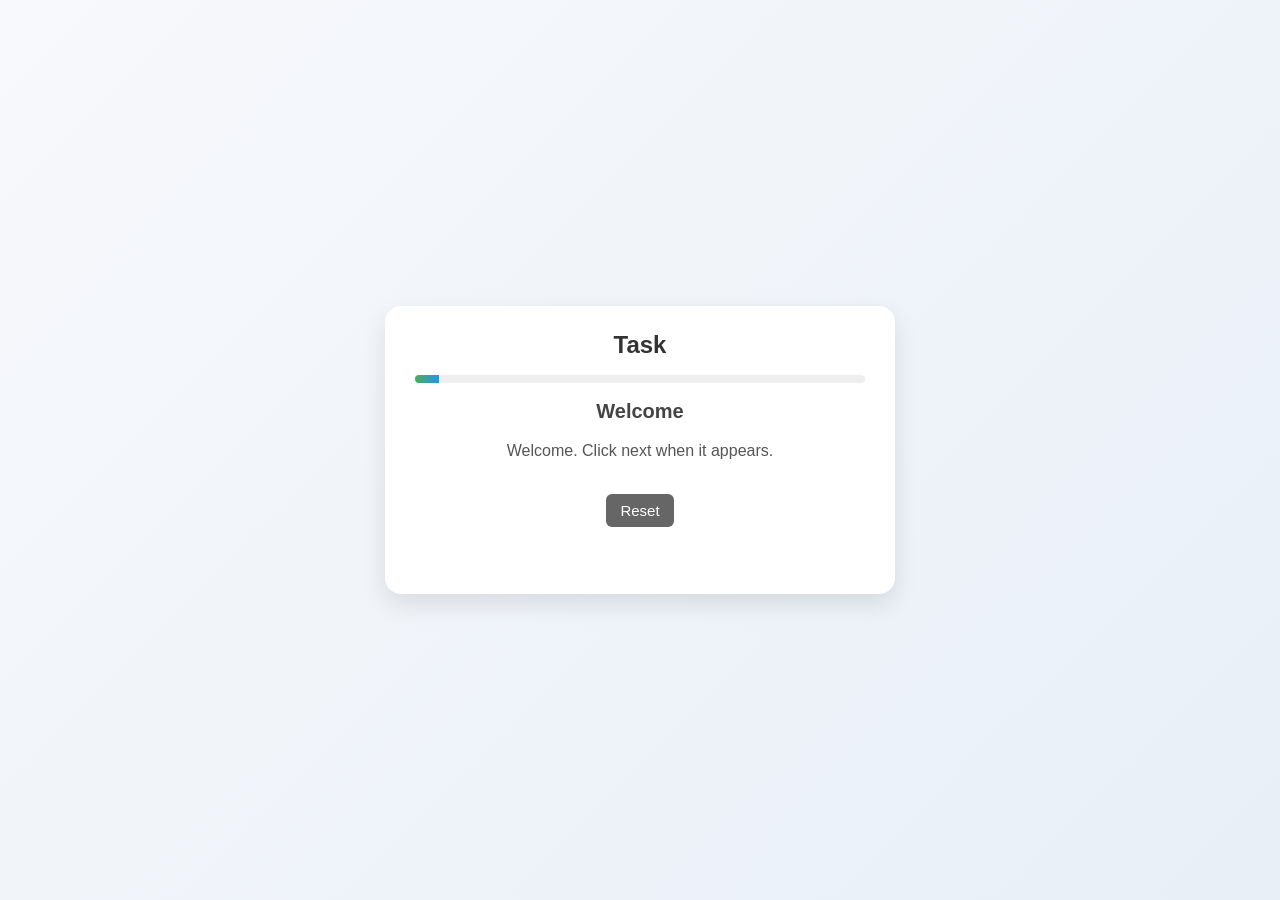
<file: frustration_inducing_task/index.html>
<!DOCTYPE html>
<html lang="en">
<head>
    <meta charset="UTF-8" />
    <meta name="viewport" content="width=device-width, initial-scale=1" />
    <title>Task</title>
    <link rel="stylesheet" href="style.css" />
</head>
<body>

<!-- Fake error modal -->
<div id="fakeErrorModal" style="display:none; position:fixed; top:50%; left:50%; transform:translate(-50%,-50%); background:#fff; padding:30px; border-radius:8px; box-shadow:0 10px 30px rgba(0,0,0,0.3); z-index:1000; text-align:center;">
    <p style="color:#d32f2f; font-weight:bold;">⚠️ Connection Error</p>
    <p id="errorText">Unable to connect to server. Please retry.</p>
    <button id="fakeRetryBtn" style="background:#0078d7; color:white; border:none; padding:10px 20px; border-radius:6px; cursor:pointer; margin-top:15px;">Retry</button>
</div>

<!-- Confirmation modal -->
<div id="confirmationModal" style="display:none; position:fixed; top:50%; left:50%; transform:translate(-50%,-50%); background:#fff; padding:30px; border-radius:8px; box-shadow:0 10px 30px rgba(0,0,0,0.3); z-index:1000; text-align:center;">
    <p id="confirmationText">Are you sure you want to continue?</p>
    <div style="margin-top:20px;">
        <button id="confirmYes" style="background:#0078d7; color:white; border:none; padding:10px 20px; border-radius:6px; cursor:pointer; margin-right:10px;">Yes</button>
        <button id="confirmNo" style="background:#666; color:white; border:none; padding:10px 20px; border-radius:6px; cursor:pointer;">No</button>
    </div>
</div>

<div class="container">
    <h1>Task</h1>
    <div class="progress-container">
        <div id="progress" class="progress-bar"></div>
    </div>

    <div id="content"></div>
    <button type="button" id="resetBtn" class="reset-btn">Reset</button>
    <div id="feedback"></div>

</div>

<!-- IMPORTANT: tasks.js first -->
<script src="tasks.js"></script>
<script src="script.js"></script>
</body>
</html>
</file>
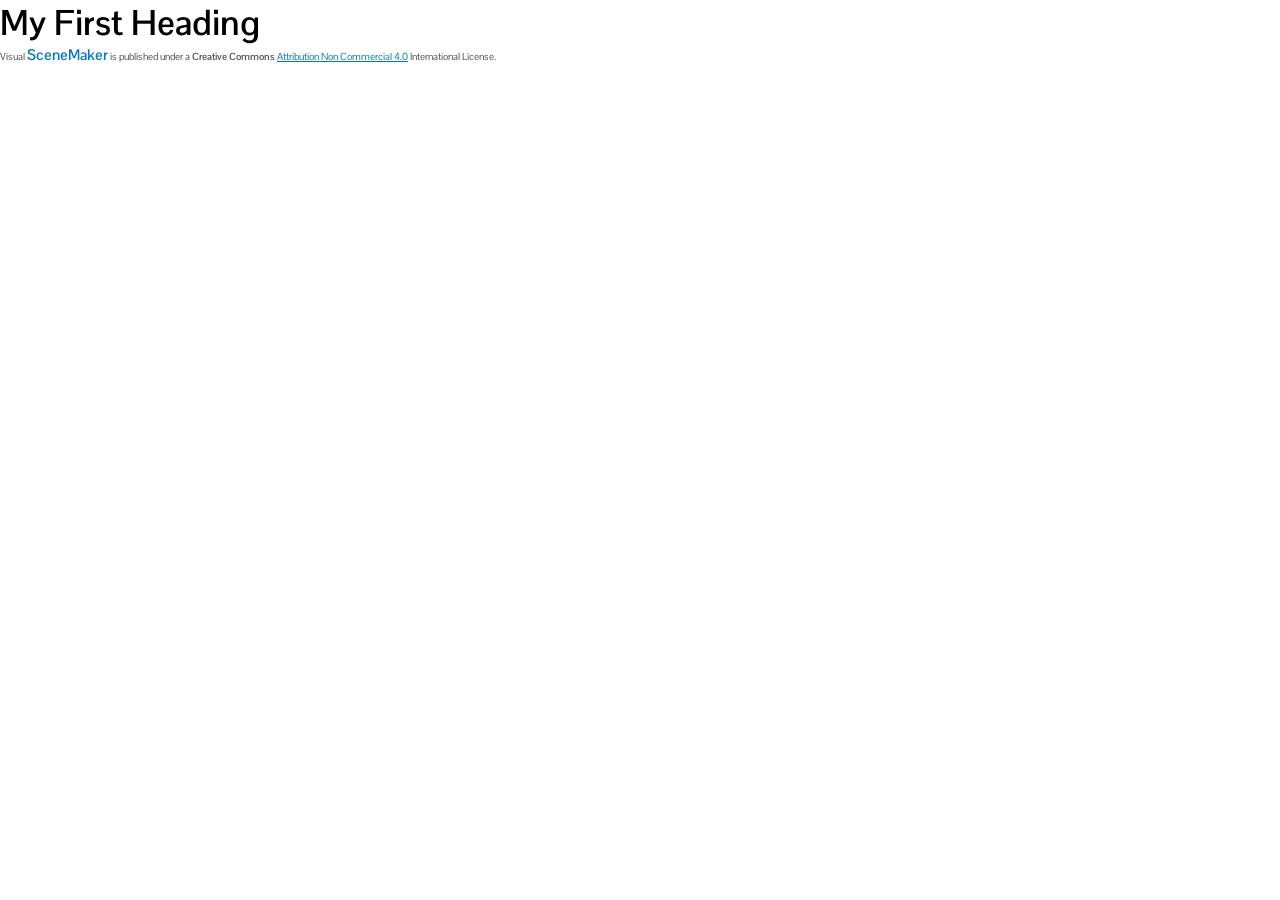
<file: VisualSceneMaker/res/doc/index.html>
<!DOCTYPE html>
<html>

<head>
    <meta http-equiv="Content-Type" content="text/html; charset=utf-8" />
  
    <link rel="stylesheet" href="styles.css" type="text/css" />

   
</head>

<body>

<h1>My First Heading</h1>

<p align="justify">  
            Visual <blue>SceneMaker</blue> is published under a <strong>Creative Commons</strong>  <a href="license.txt">Attribution Non Commercial 4.0</a> International License. <br>        
        </p> 

</body>
</html>
</file>
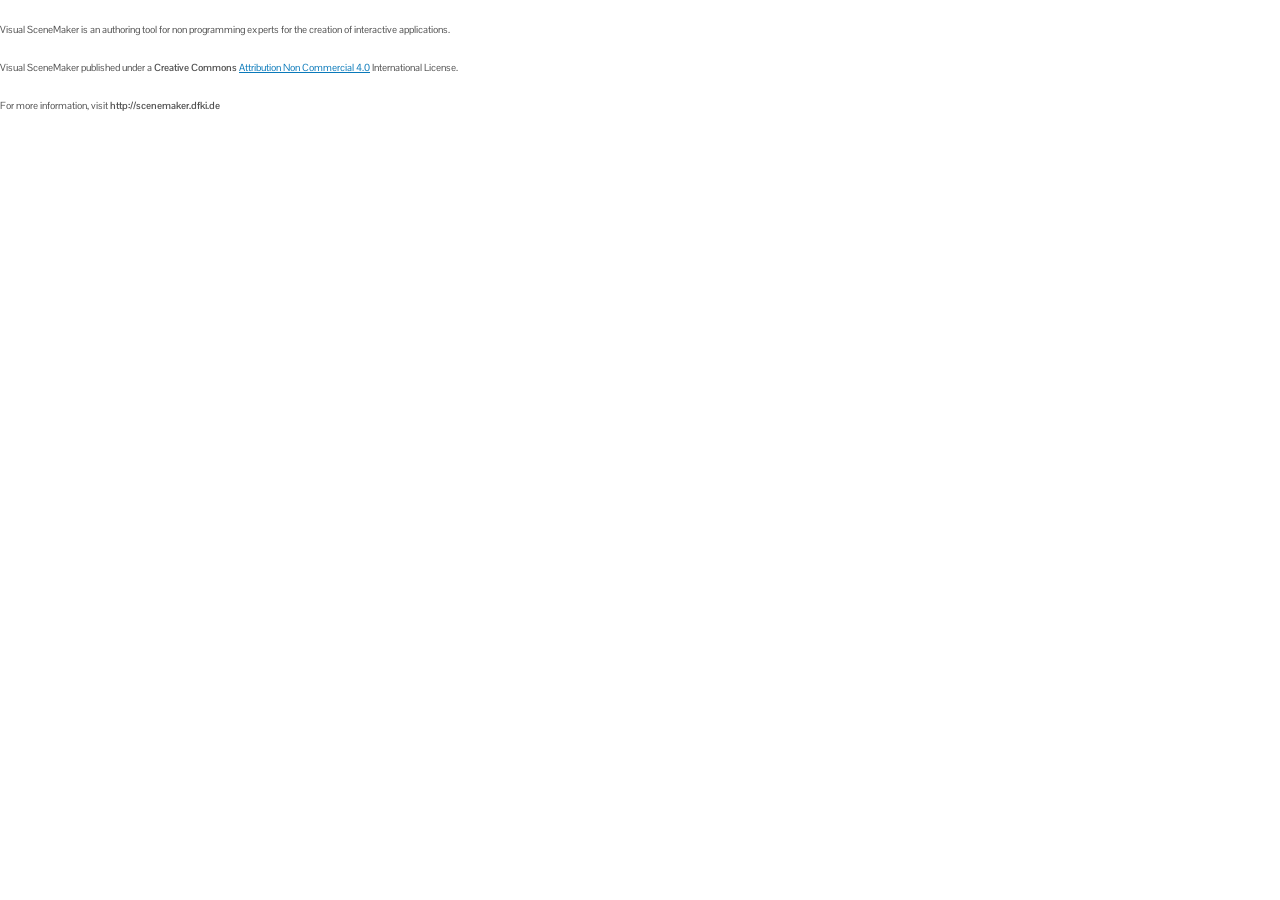
<file: VisualSceneMaker/res/doc/about.html>
<!DOCTYPE html>
<html>

<head>
    <meta http-equiv="Content-Type" content="text/html; charset=utf-8" />
  
    <link rel="stylesheet" href="styles.css" type="text/css" />

   
</head>

<body>

<p align="justify">  
        <p align="justify">
            Visual SceneMaker is an authoring tool for non programming experts for the creation of interactive applications.
            <br><br>
            Visual SceneMaker published under a <strong>Creative Commons</strong>  <a href="license.txt">Attribution Non Commercial 4.0</a> International License.    
            <br><br>
            For more information, visit <strong>http://scenemaker.dfki.de</strong>   
        </p>
</p> 


</body>
</html>
</file>
<file: frustration_inducing_task/style.css>
body {
  font-family: "Segoe UI", Arial, sans-serif;
  background: linear-gradient(135deg, #f7f9fc, #e8eff7);
  display: flex;
  justify-content: center;
  align-items: center;
  height: 100vh;
  margin: 0;
}

.container {
  width: 450px;
  max-height: 90vh;
  overflow-y: auto;
  background: #fff;
  padding: 25px 30px;
  border-radius: 16px;
  box-shadow: 0 10px 25px rgba(0,0,0,0.1);
  text-align: center;
  transition: background-color 0.4s, opacity 0.3s;
}

h1 {
  margin-top: 0;
  font-size: 24px;
  color: #333;
}

h2 {
  font-size: 20px;
  color: #444;
  margin-bottom: 15px;
}

p {
  color: #555;
  line-height: 1.5;
}

label {
  display: block;
  margin: 10px 0;
  color: #444;
  text-align: left;
}

input[type="text"],
textarea,
select,
input[type="date"],
input[type="number"],
input[type="range"] {
  width: 100%;
  padding: 8px;
  margin-top: 6px;
  border-radius: 6px;
  border: 1px solid #ccc;
  font-size: 14px;
  box-sizing: border-box;
}

textarea {
  min-height: 130px;
  resize: vertical;
  font-family: "Segoe UI", Arial, sans-serif;
}

button {
  background: #0078d7;
  color: #fff;
  border: none;
  padding: 10px 18px;
  border-radius: 6px;
  cursor: pointer;
  margin-top: 15px;
  font-size: 15px;
  transition: all 0.25s ease;
}

button:hover {
  background: #005ea8;
  transform: translateY(-1px);
}

button:disabled {
  background: #9bbad1;
  cursor: not-allowed;
}

#feedback {
  margin-top: 10px;
  font-weight: bold;
  min-height: 20px;
}

.feedback-success { color: #2e7d32; }
.feedback-warning { color: #ff8f00; }
.feedback-error { color: #d32f2f; }

.progress-container {
  height: 8px;
  background: #eee;
  border-radius: 4px;
  overflow: hidden;
  margin-bottom: 15px;
}

.progress-bar {
  height: 100%;
  width: 0%;
  background: linear-gradient(90deg, #4caf50, #2196f3);
  transition: width 0.5s, background 0.6s;
}

.fade-out {
  opacity: 0;
  transition: opacity 0.5s ease;
}

@keyframes hardFlicker {
  0% { opacity: 1; }
  50% { opacity: 0.4; }
  100% { opacity: 1; }
}

.flicker-hard {
  animation: hardFlicker 0.5s infinite;
}

.moving-btn {
  transition: all 0.2s ease;
}

.annoy-q {
  display: block;
  margin: 12px 0;
  text-align: left;
}

.annoy-q input {
  width: 100%;
  margin-top: 6px;
}

input[type="radio"],
input[type="checkbox"] {
  margin-right: 8px;
  cursor: pointer;
}

#clickTargets {
  position: relative !important;
  width: 100%;
  height: 250px;
  background: #f0f0f0;
  border-radius: 8px;
  margin-bottom: 15px;
  overflow: hidden;
  border: 2px solid #ccc;
}

#clickTargets button {
  position: absolute !important;
  width: 60px;
  height: 60px;
  background: #ff9800;
  border: none;
  border-radius: 50%;
  cursor: pointer;
  font-size: 24px;
  color: white;
  font-weight: bold;
  transition: all 0.3s;
}

#clickTargets button:hover {
  background: #ff6f00;
  transform: scale(1.1);
}

#clickButton {
  padding: 20px 40px;
  font-size: 18px;
  margin-bottom: 15px;
  background: #0078d7;
}

#dragContainer {
  position: relative;
  background: #f0f0f0;
  height: 60px;
  border-radius: 8px;
  margin: 20px 0;
  display: flex;
  align-items: center;
  overflow: hidden;
  border: 2px solid #ddd;
}

#dragSlider {
  position: absolute;
  left: 0;
  width: 60px;
  height: 60px;
  background: #0078d7;
  border-radius: 8px;
  cursor: grab;
  display: flex;
  align-items: center;
  justify-content: center;
  user-select: none;
  font-size: 20px;
  color: white;
}

#dragText {
  position: absolute;
  left: 50%;
  transform: translateX(-50%);
  color: #999;
  pointer-events: none;
  transition: opacity 0.3s;
}

#checkboxContainer {
  text-align: left;
  max-height: 300px;
  overflow-y: auto;
  border: 1px solid #ddd;
  padding: 10px;
  border-radius: 6px;
  margin-bottom: 15px;
}

#checkboxContainer label {
  display: block;
  margin: 8px 0;
}

.reset-btn{
  background:#666;
  color:#fff;
  border:none;
  padding:8px 14px;
  border-radius:6px;
  cursor:pointer;
  margin-bottom:12px;
}
</file>
<file: VisualSceneMaker/res/doc/styles.css>
@import url(http://fonts.googleapis.com/css?family=Pontano+Sans);

body {

	background: #ffffff;
	margin:0;
	padding:0;
	font-family: 'Pontano Sans', Arial, Helvetica, sans-serif;
	font-size: 10px;	
	color: #515151;
	height: 100%;
	width: 100%;
}

* {
	margin:0;
	padding:0;
}

/** element defaults **/
table {
	width: 100%;
	text-align: left;
}


th, td {
	
}

th {
	color: #666;
	background: #FFFFFF none repeat-x scroll left top;
}

td {
	border-bottom: 1px solid #FFFFFF;
}

blockquote {
	font-size: 14px;
	display: block;
	border-left: 7px solid #222;
	padding: 8px;
}

code{
	font-size: 14px;
	display: block;
	border-left: 7px solid #222;
	padding: 8px;
	text-align:center;
}

code {
	background-color: #222;
	color:#ccc;
	border: none;
}
blockquote {
	border-left: 5px solid #FFFFFF;
}



blockquote p {
	font-style: italic;
	font-family: Georgia, "Times New Roman", Times, serif;
	margin: 0;	
	color: #333;
	height: 1%;
}

p {
	line-height: 1.9em;
	margin-bottom: 20px;
}

#cc
{
background:url("../images/other/cc.png") no-repeat center center;
height:100px;
width:250px;
}

#line {
   
    padding-bottom: 10px;
    border-bottom: 1px solid #C0C0C0;
}


ref {
	line-height: 18px;
	font-size: 15px;
	color: #515151;
	
}

xx {
	font-size: 15px;
	color: #FF6D29;
	font-weight:bold;
}

list {
	font-size: 15px;
	color: #FF6D29;
}

back {
	font-size: 15px;
	color: #FF6D29;
	text-align: right;
}



blue {
	font-size: 15px;
	color: #0979bA;
	font-weight:bold;
}
black {
	font-weight:bold;
	font-size: 15px;
	color: #0;
}


a {
	color: #0979bA;
}
a:hover {
	color: #FF6D29;
}

a:focus {
	outline: none;
}


a.button { 
    background-color: #0979bA;
    border-radius: 5px 5px 5px 5px;
    color: #FFFFFF;
    display: inline-block;
    font-size: 13px;
    font-weight: bold;
    padding: 8px 15px;
    text-decoration: none;
    text-transform: uppercase;
}

a.button:hover {
	background-color: #FF6D29;
}


fieldset {
	display: block;
	border: none;
	border-top: 1px solid #ccc;
}

fieldset legend {
	font-weight: bold;
	font-size: 13px;
	padding-right: 10px;
	color: #333;
}

fieldset form {
	padding-top: 15px;
}

fieldset p label {
	float: left;
	width: 150px;
}

form input, form select, form textarea {
	padding: 5px;
	color: #333333;
	border: 1px solid #ddd;
	border-right:1px solid #ccc;
	border-bottom:1px solid #ccc;
	background-color:#fff;
	font-family: Arial, Helvetica, sans-serif;
	font-size: 13px;
}

form input.formbutton {
	border: none;
	background: #0979bA;
	color: #ffffff;
	font-weight: bold;
	padding: 6px 10px;
	font-size: 12px;
	letter-spacing: 1px;
	width: auto;
	overflow: visible;
}

span.required {
	color: #ff0000;
}


h1 {
	color: #000;
	font-size: 35px;
	font-family: 'Pontano Sans', Arial, sans-serif;	
}

h2 {
	color: #353535;
	font-size: 30px;
	letter-spacing: 0px;
	font-weight: normal;
	padding: 25px 0px 0px 0px;
	margin: 0;
	font-family: 'Pontano Sans', Arial, sans-serif;
}

h3 {
	color: #0979bA;
	font-size: 24px;
	font-weight: normal;
	margin-bottom: 10px;
	letter-spacing: -1px;
	font-family: 'Pontano Sans', Arial, sans-serif;	
}

h4 {
    font-family: 'Pontano Sans', Arial, sans-serif;
    color: #FF6D29;
    font-size: 18px;
    font-weight: normal;
    padding-bottom: 10px;
    text-transform: uppercase;
    border-bottom: 1px solid #C0C0C0;
}





h5 {
	padding-bottom: 10px;
	font-size: 16px;
	color: #0;
}



ul, ol {
	margin: 0 0 15px 35px;
}

li {
	padding-bottom: 5px;
}

li ol, li ul {
	font-size: 1.0em;
	margin-bottom: 0;
	padding-top: 5px;
}

.width {
	width: 950px;
	margin: 0 auto;
}

#container {
	background-color: #FFF;
	background: #FFF;
}

/* Title Bar */
header 
{
	background: #FFF;
	vertical-align: middle;
	padding: 20px;
	margin: 0 auto;
	text-align:left;	
}



/* Title Text */
header h1 a, header h1 a:hover
{
	padding: 0px 0px 0px 25px;
 	color: #353535;
    font-size: 68px;
    font-weight: normal;
    letter-spacing: -2px;
    text-decoration: none;
 
}
header h1 a span 
{ 
	color: #0979bA;	
}


header h2 {
	color: #c0c0c0;
	font-size: 13px;
	position: relative;
	top: -5px;
	letter-spacing: 0;
	padding: 0px 60px;

}

nav {	

	background-color: #252525;
	border-bottom: 5px solid #0979bA;
	height: 40px;
}



nav ul {
	list-style: none;
	padding: 0;
	margin: 0;
}

nav ul li {
	float: left;
	display: block;
	padding: 0;
}

/* Menu */
nav ul li a {
    color: #999;
    display: block;
    font-family: 'Pontano Sans',Arial,sans-serif;
    font-size: 13px;
    letter-spacing: 0;
    margin: 0;
    padding: 12px 17px;
    text-decoration: none;
    text-transform: uppercase;
}
nav ul li.selected a,
nav ul li.selected a:hover { 
	background-color: #0979bA;
	color: #fff; 
	font-weight:bold;
}


nav ul li a:hover {
	color: #eee;
	text-decoration: none;
}

img.header-image { padding-top: 10px;
			margin-bottom: -3px; }

#body {
	background: none;
	 background: #FFF;
	margin: 5px auto 0;
 	padding: 0;
	clear: both;
}

#content {
    float: left;
    width: 70%;
    background: #FFF;
}

article {
    padding: 0px 10px 20px 5px;
    color: #515151;
    background: #FFF;
 }

article h2 { 
	font-weight: bold;
    padding-bottom: 15px;
}

article .article-info {
    color: #999999;
    font-size: 10px;
    font-style: italic;
    padding: 0 0 10px 0;
}

article .article-info a { 
	color: #666;
}



.sidebar {
	padding: 25px 0px 20px 0px;
    float: right;
    width: 24%;
}

.sidebar rr {
	padding: 10px 10px 20px 20px;
}

.sidebar ts {
	text-align: center;
	padding: 10px 10px 20px 20px;
	font-size: 20px;
	color: #0;
	font-weight: bold;
}

.sidebar blue {
	font-size: 14px;
}


.sidebar h4 {
	text-align: center;
	padding-bottom: 0;
	font-size: 16px;
	text-transform: uppercase;
	font-weight: bold;
	color: #666;
	padding: 7px 0px;
	border-bottom: 2px solid #0979bA;
}

.sidebar ul {
	margin: 0;
	padding: 0;
	list-style: none;
}

.sidebar ul li {
	margin-bottom: 20px;
	line-height: 1.9em;
}

.sidebar li ul {
    list-style: none outside none;
    margin: 0px;
	border-top:1px solid #007DB8;
}

.sidebar li ul li {
	display: block;
	border-top: none;
	padding: 7px;
	margin: 0;
	line-height: 1.5em;
	font-size: 13.5px;
}

.sidebar li ul li.text { 
	border-bottom: none;
}



.sidebar li ul li a {
	font-weight: normal;
	color: #666;
}

.sidebar li ul li a:hover {
	color: #000;
}


.sidebar li ul li a.readmore {
   color: #0979bA;
   font-weight: bold;
}


.sidebar li ul li a.readmore:hover {
	color: #FF6D29;
}

.sidebar p {
	font-size: 14px;
	color: #515151;
	line-height: 1.6em;
}

.clear {
	clear: both;
}

footer {
	margin:20px auto 0;
	background: #101010;
	border-top: 10px solid #FFF;
    width: 100%;
    height: 100%;
    position: relative;    
    bottom: 0; /* stick to bottom */
}


footer p {
	text-align: left;
	color: #ccc;
	font-size: 12px;
	margin: 0;
	padding: 0;
}

footer p a {
	color: #ccc;
	font-weight: bold;
}

.footer-content {
	padding: 20px 25px 30px;
}

footer .footer-content ul {
	width: 260px;
	list-style: none;
	margin: 0 65px 0 0;
	padding: 0;
	float: left;
}

footer .footer-content li {
	padding: 5px 5px;
}

footer .footer-content li a, footer .footer-content h4 {
}

footer .footer-content li a {
 color: #505050;
    font-size: 13px;
    text-decoration: underline;
}

footer .footer-content li a:hover { 
	color: #909090;
}

footer .footer-content h4 {
   color: #80D7FF;
    font-size: 20px;
    font-weight: normal;
    padding-bottom: 0;
}

footer .footer-content ul.endfooter {
	margin-right: 0;
}
footer .footer-bottom {
	padding: 10px;
	text-align: center;
	background-color: #222;
}

footer .footer-bottom p {
	text-align: center;
}

footer .footer-bottom p, footer .footer-bottom p a {
	color: #666;
}

.imageHolder {
 
}
.imageHolder .caption {
  

    color: #212121;
   font-size: 13px;
	text-align:center;
	font-weight:bold;
	opacity:0.7;
}
</file>
